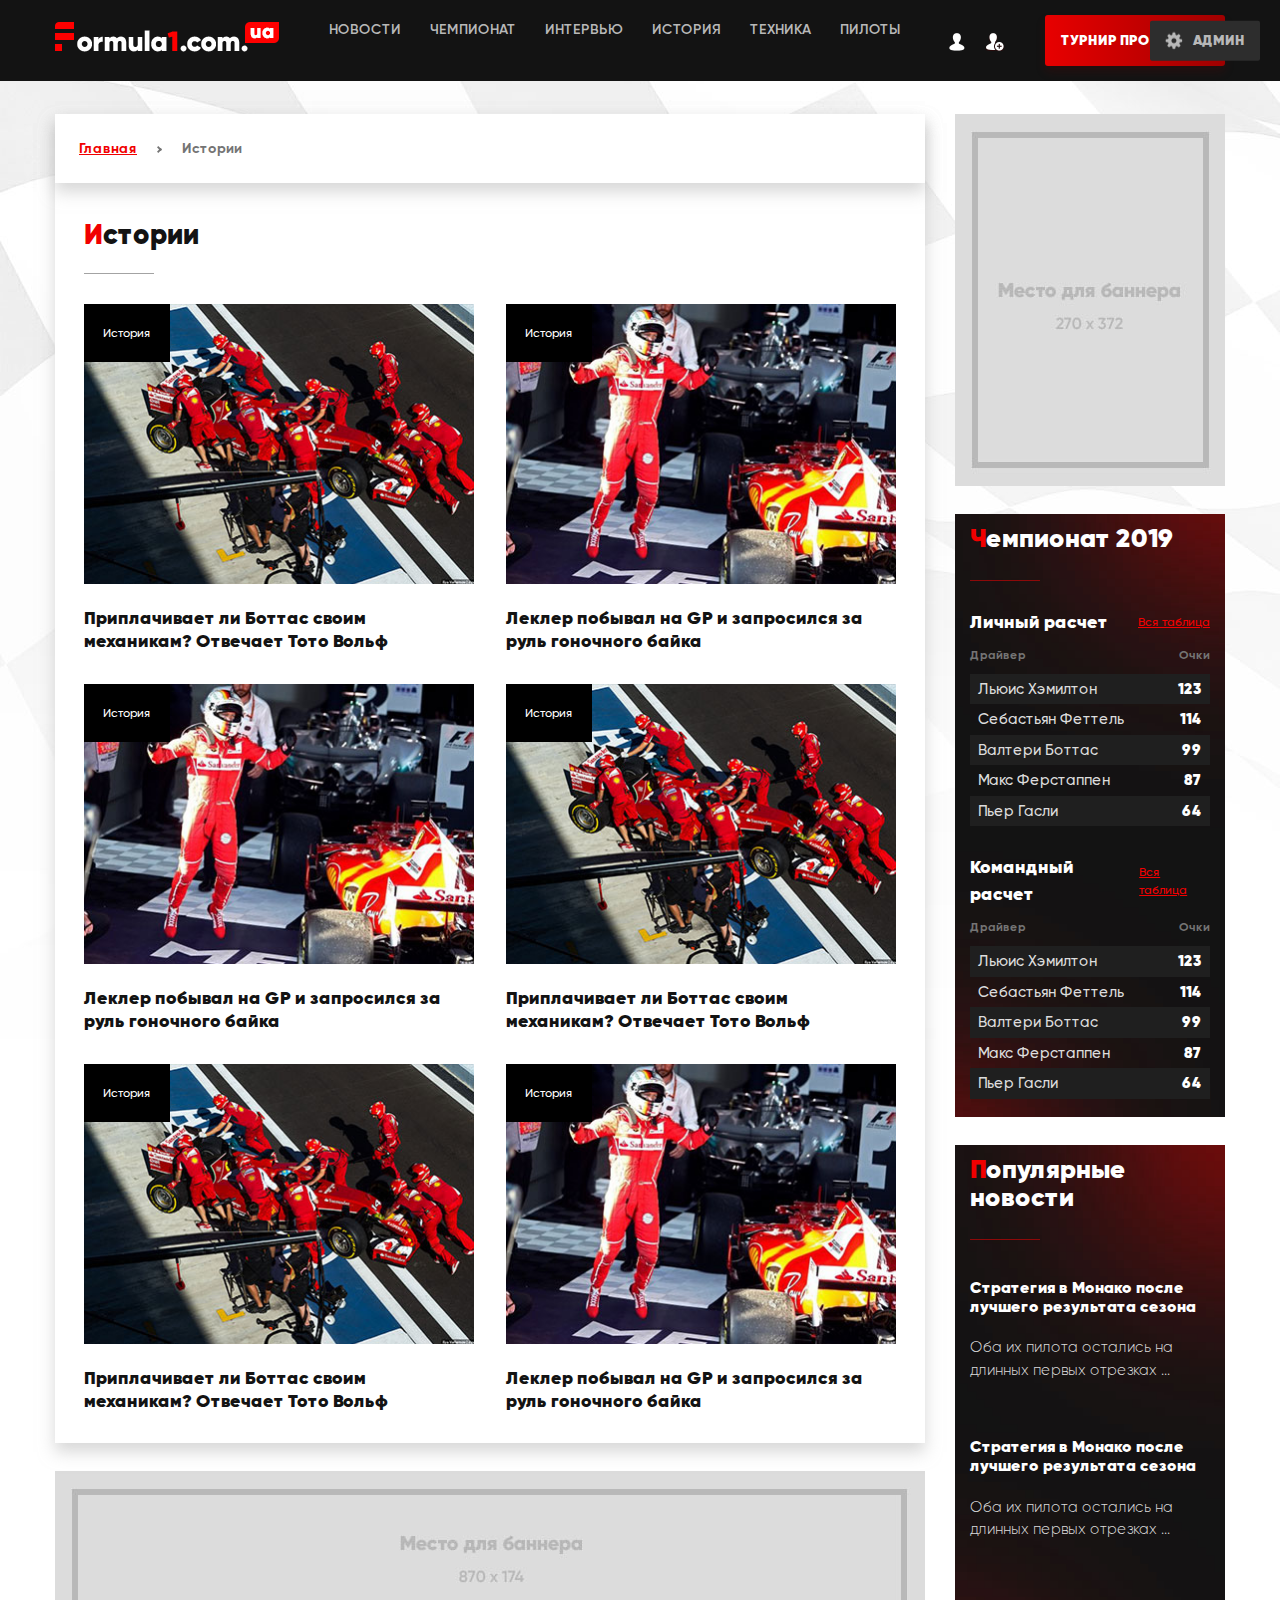
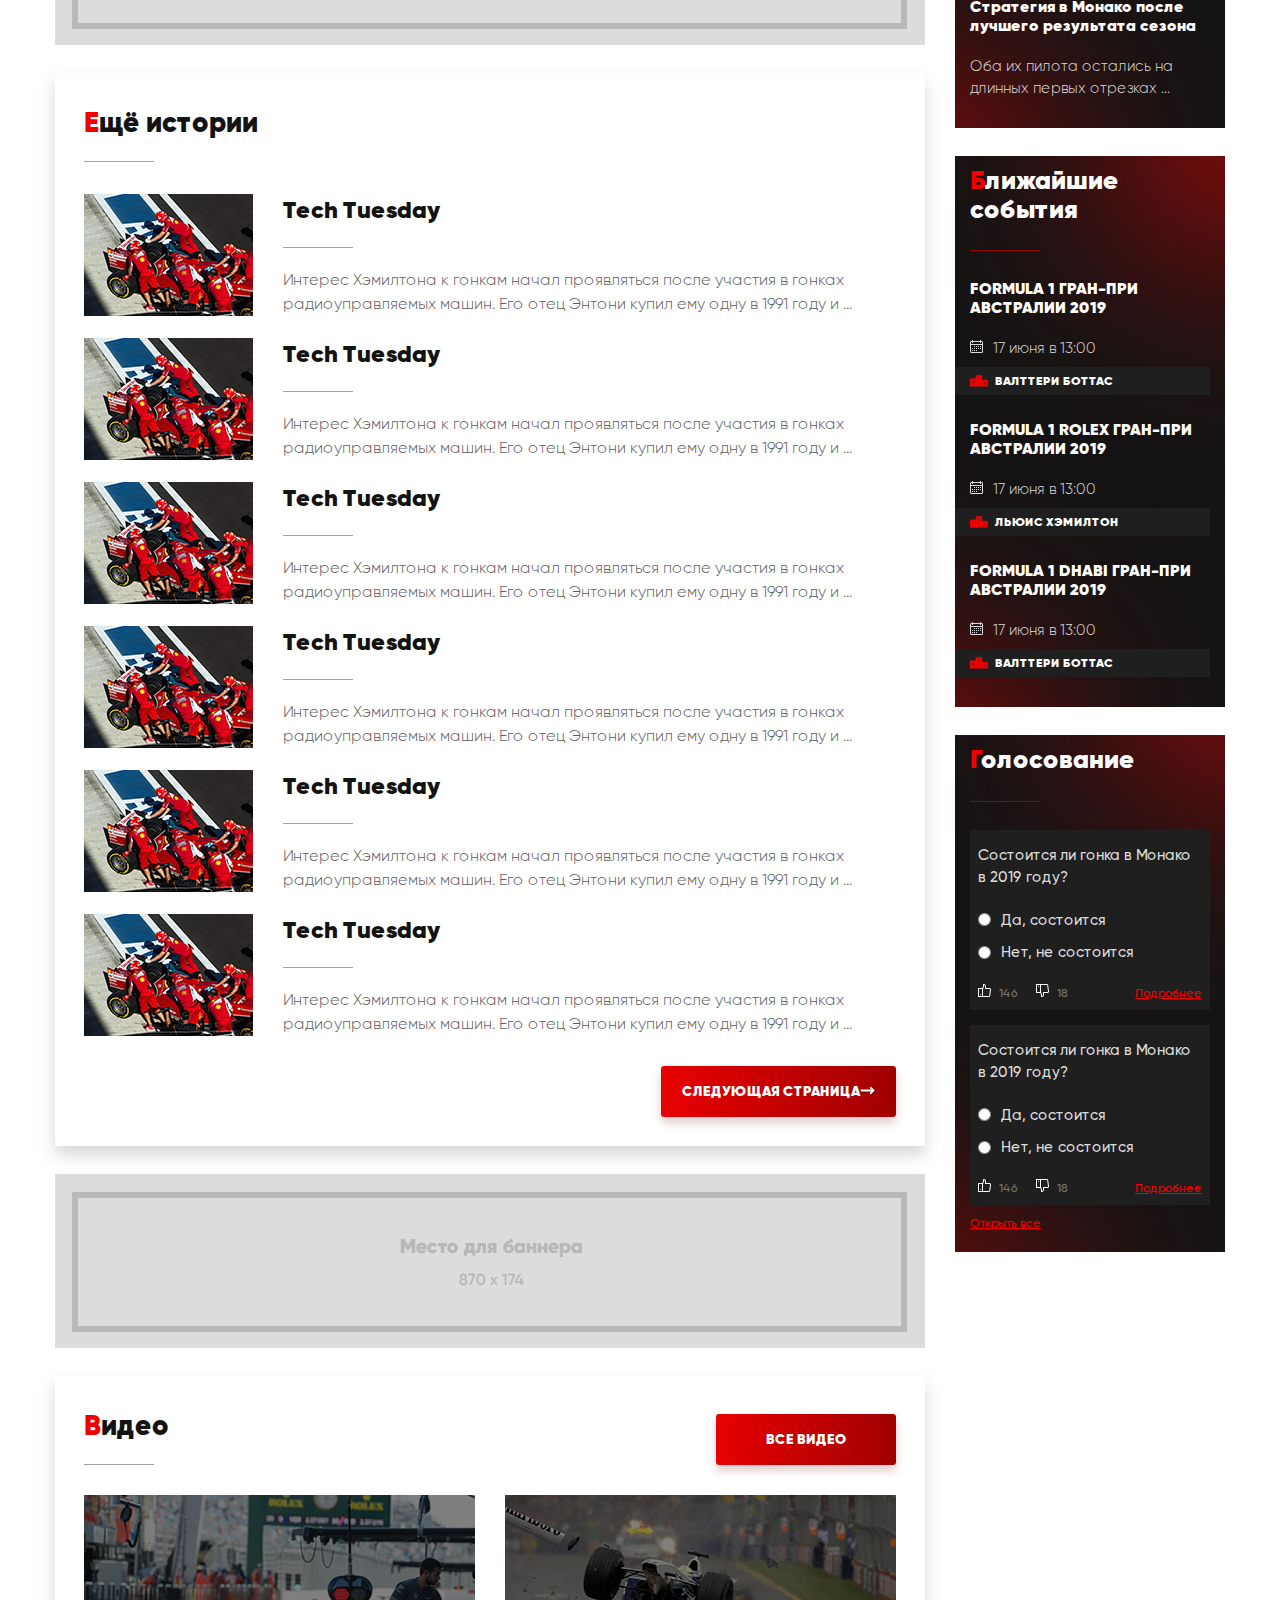
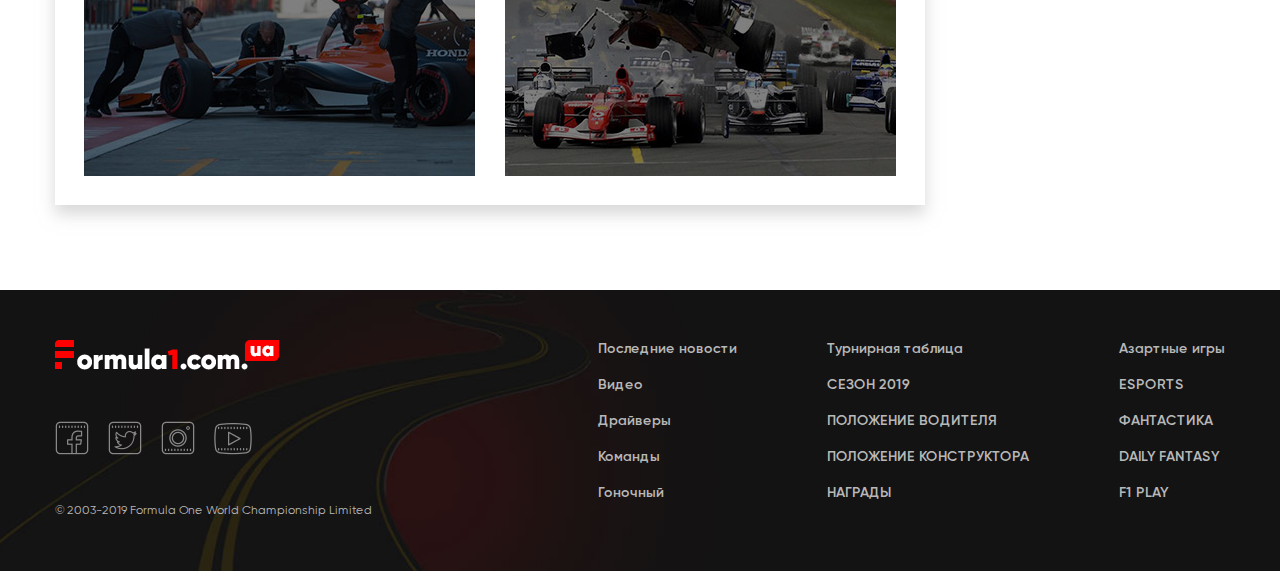
<file: stories.html>
<!DOCTYPE html>
<html lang="ru">
<head>
	<meta charset="utf-8">

	<title>Истории</title>
	<meta name="description" content="">

	<meta http-equiv="X-UA-Compatible" content="IE=edge">
	<meta name="viewport" content="width=device-width, initial-scale=1">

	<meta property="og:image" content="path/to/image.jpg">
	<link rel="shortcut icon" href="img/favicon/favicon.ico" type="image/x-icon">
	<link rel="apple-touch-icon" href="img/favicon/apple-touch-icon.png">
	<link rel="apple-touch-icon" sizes="72x72" href="img/favicon/apple-touch-icon-72x72.png">
	<link rel="apple-touch-icon" sizes="114x114" href="img/favicon/apple-touch-icon-114x114.png">

	<!-- Chrome, Firefox OS and Opera -->
	<meta name="theme-color" content="#000">
	<!-- Windows Phone -->
	<meta name="msapplication-navbutton-color" content="#000">
	<!-- iOS Safari -->
	<meta name="apple-mobile-web-app-status-bar-style" content="#000">

	<link rel="stylesheet" href="sass/main.css">

</head>

<body>
    <!-- Header -->
	<header class="header">
		<div class="header__container">
			<div class="header__inner">

				<div class="header__logo">
					<a href="index.html" title="Formula1.com.ua"><img src="img/header/logo.png" alt="Formula1.com.ua"></a>
					
				</div>

				<nav class="nav">
					<a href="news.html" class="nav__link">Новости</a>
					<a href="world-championship.html" class="nav__link">Чемпионат</a>
					<a href="#" class="nav__link">Интервью</a>
					<a href="#" class="nav__link">История</a>
					<a href="#" class="nav__link">Техника</a>
					<a href="#" class="nav__link">Пилоты</a>	
				</nav>

				<div class="burger-menu ">
					<a href="#" class="burger-menu__btn">
						<span class="burger-menu__lines"></span>
					</a>
					<div class="burger-menu__nav">
						<a href="index.html" class="burger-menu__link">Новости</a>
						<a href="world-championship.html" class="burger-menu__link">Чемпионат</a>
						<a href="#" class="burger-menu__link">Интервью</a>
						<a href="stories.html" class="burger-menu__link">История</a>
						<a href="#" class="burger-menu__link">Техника</a>
						<a href="#" class="burger-menu__link">Пилоты</a>
						<a href="tournament.html" class="burger-menu__link">Турнир Прогнозов</a>
						<a href="#" class="burger-menu__link"><img src="img/header/icon-settings.png" alt="Settings">Админ</a>
					</div>
					<div class="burger-menu__overlay">Overlay</div>
				</div>
				
				<div class="header__right">
					<div class="header__config">
						<a href="#"><img src="img/header/icon-contact.png" alt="Contact" class="config__img"></a>
						<a href="tourn"><img src="img/header/icon-addUser.png" alt="Add User" class="config__img"></a>
					</div>

					<div class="header__btn text-center">
						<a href="tournament.html" class="btn">Турнир Прогнозов</a>
					</div>
				</div>

			</div>
		</div>
		<a class="admin__btn text-center" href="#">
			<img src="img/header/icon-settings.png" alt="Settings">Админ
		</a>
	</header><!-- /header -->

    <div class="container">
        <!-- Page -->
        <div class="page">
            <section class="section section-top">
                
                <div class="section__nav">
					<a href="#" class="section__path section__path-active">Главная</a>
					<img src="img/arrow-gray.png" alt="">
					<a href="#" class="section__path">Истории</a>
                </div>

                <div class="section__header">
					<h3 class="section__title">
						<span>И</span>стории
					</h3>
				</div>
				<!-- Stories -->
				<div class="stories">
					<div class="stories__item no-margin-top">
						<img src="img/istorii/story-pic-1.jpg" alt="Толкают машину" class="stories__pic">
						<p class="stories-preview__img-text">История</p>
						<h4 class="stories__title">
							<a href="#">Приплачивает ли Боттас своим механикам? Отвечает Тото Вольф</a>
						</h4>
					</div>
					<div class="stories__item no-margin-top">
						<img src="img/istorii/story-pic-2.jpg" alt="Толкают машину" class="stories__pic">
						<p class="stories-preview__img-text">История</p>
						<h4 class="stories__title">
							<a href="#">Леклер побывал на GP и запросился за руль гоночного байка</a>
						</h4>
					</div>
					<div class="stories__item">
						<img src="img/istorii/story-pic-2.jpg" alt="Толкают машину" class="stories__pic">
						<p class="stories-preview__img-text">История</p>
						<h4 class="stories__title">
							<a href="#">Леклер побывал на GP и запросился за руль гоночного байка</a>
						</h4>
					</div>
					<div class="stories__item">
						<img src="img/istorii/story-pic-1.jpg" alt="Толкают машину" class="stories__pic">
						<p class="stories-preview__img-text">История</p>
						<h4 class="stories__title">
							<a href="#">Приплачивает ли Боттас своим механикам? Отвечает Тото Вольф</a>
						</h4>
					</div>
					
					<div class="stories__item">
						<img src="img/istorii/story-pic-1.jpg" alt="Толкают машину" class="stories__pic">
						<p class="stories-preview__img-text">История</p>
						<h4 class="stories__title">
							<a href="#">Приплачивает ли Боттас своим механикам? Отвечает Тото Вольф</a>
						</h4>
					</div>
					<div class="stories__item">
						<img src="img/istorii/story-pic-2.jpg" alt="Толкают машину" class="stories__pic">
						<p class="stories-preview__img-text">История</p>
						<h4 class="stories__title">
							<a href="#">Леклер побывал на GP и запросился за руль гоночного байка</a>
						</h4>
					</div>
				</div> <!-- /Stories -->
            </section>

			<div class="banner-horizontal">
				<a href="#">
					<img src="img/Home/banner-horizontal.jpg" alt="Banner">
				</a>
			</div>
			
			<section class="section">
				<div class="section__header">
					<h3 class="section__title">
						<span>Е</span>щё истории
					</h3>
				</div>
				<!-- Morestories -->
				<div class="morestories">
					<div class="morestories__item no-margin-top">
						<img src="img/istorii/morestories-pic.jpg" alt="История">
						<div class="morestories__info">
							<h4 class="morestories__title"><a href="#">Tech Tuesday</a></h4>
							<div class="morestories__text"><a href="#">Интерес Хэмилтона к гонкам начал проявляться после участия в гонках радиоуправляемых машин. Его отец Энтони купил ему одну в 1991 году и ...</a></div>
						</div>
					</div>
					<div class="morestories__item">
						<img src="img/istorii/morestories-pic.jpg" alt="История">
						<div class="morestories__info">
							<h4 class="morestories__title"><a href="#">Tech Tuesday</a></h4>
							<div class="morestories__text"><a href="#">Интерес Хэмилтона к гонкам начал проявляться после участия в гонках радиоуправляемых машин. Его отец Энтони купил ему одну в 1991 году и ...</a></div>
						</div>
					</div>
					<div class="morestories__item">
						<img src="img/istorii/morestories-pic.jpg" alt="История">
						<div class="morestories__info">
							<h4 class="morestories__title"><a href="#">Tech Tuesday</a></h4>
							<div class="morestories__text"><a href="#">Интерес Хэмилтона к гонкам начал проявляться после участия в гонках радиоуправляемых машин. Его отец Энтони купил ему одну в 1991 году и ...</a></div>
						</div>
					</div>
					<div class="morestories__item">
						<img src="img/istorii/morestories-pic.jpg" alt="История">
						<div class="morestories__info">
							<h4 class="morestories__title"><a href="#">Tech Tuesday</a></h4>
							<div class="morestories__text"><a href="#">Интерес Хэмилтона к гонкам начал проявляться после участия в гонках радиоуправляемых машин. Его отец Энтони купил ему одну в 1991 году и ...</a></div>
						</div>
					</div>
					<div class="morestories__item">
						<img src="img/istorii/morestories-pic.jpg" alt="История">
						<div class="morestories__info">
							<h4 class="morestories__title"><a href="#">Tech Tuesday</a></h4>
							<div class="morestories__text"><a href="#">Интерес Хэмилтона к гонкам начал проявляться после участия в гонках радиоуправляемых машин. Его отец Энтони купил ему одну в 1991 году и ...</a></div>
						</div>
					</div>
					<div class="morestories__item">
						<img src="img/istorii/morestories-pic.jpg" alt="История">
						<div class="morestories__info">
							<h4 class="morestories__title"><a href="#">Tech Tuesday</a></h4>
							<div class="morestories__text"><a href="#">Интерес Хэмилтона к гонкам начал проявляться после участия в гонках радиоуправляемых машин. Его отец Энтони купил ему одну в 1991 году и ...</a></div>
						</div>
					</div>
					<div class="morestories__btn">
						<p>/</p>
						<a href="#" class="btn btn-wide">Следующая страница <img src="img/long-white-arrow.png" alt=""></a>
					</div>
				</div><!-- /Morestories -->
			</section>

			<div class="banner-horizontal">
				<a href="#">
					<img src="img/Home/banner-horizontal.jpg" alt="Banner">
				</a>
			</div>
			<!-- Section Video -->
			<section class="section">
				<div class="section__header">
					<h3 class="section__title">
						<span>В</span>идео
					</h3>
					<div class="section__btn">
						<a href="#" class="btn text-center">Все видео</a>
					</div>
				</div>
				<div class="videos-preview">
					<div class="video-preview__item">
						<img src="img/Home/video-pic-1.jpg" alt="">
					</div>
					<div class="video-preview__item">
						<img src="img/Home/video-pic-2.jpg" alt="">
					</div>
				</div>
			</section><!-- /Section Video -->
        </div><!-- /Page -->



        <!-- Sidebar -->
		<div class="sidebar__btn-ovarlay" id="sidebarOverlay">Overlay</div>
		<div class="sidebar__btn" id="sideBtn">
			<button class="side-btn" id="sideToggle">
				<img src="img/btn-figure.png" alt="">
			</button>
			
		</div>
		<aside class="aside" id="aside">
			<img src="img/sidebar/banner-vertical.jpg" alt="Banner" class="aside__banner">
			<!-- Sidebar Championship -->
			<div class="side__section side__section-champ">

				<div class="sidebar__header">
					<h3 class="sidebar__title"><span>Ч</span>емпионат 2019</h3>
				</div>
				<div class="champ__personal">
					<div class="champ__header">
						<h5 class="champ__title">Личный расчет</h5>
						<a href="#" class="champ__link">Вся таблица</a>
					</div>
					<div class="champ__subheader">
						<span>Драйвер</span>
						<span>Очки</span>
					</div>

					<div class="champ__table">
						<div class="champ__table-row dark-row">
							<p>Льюис Хэмилтон</p>
							<span>123</span>
						</div>
						<div class="champ__table-row">
							<p>Себастьян Феттель</p>
							<span>114</span>
						</div>
						<div class="champ__table-row dark-row">
							<p>Валтери Боттас</p>
							<span>99</span>
						</div>
						<div class="champ__table-row">
							<p>Макс Ферстаппен</p>
							<span>87</span>
						</div>
						<div class="champ__table-row dark-row">
							<p>Пьер Гасли</p>
							<span>64</span>
						</div>
					</div>

				</div>
				<div class="champ__team">
					<div class="champ__header">
						<h5 class="champ__title">Командный расчет</h5>
						<a href="#" class="champ__link">Вся таблица</a>
					</div>
					<div class="champ__subheader">
						<span>Драйвер</span>
						<span>Очки</span>
					</div>

					<div class="champ__table">
						<div class="champ__table-row dark-row">
							<p>Льюис Хэмилтон</p>
							<span>123</span>
						</div>
						<div class="champ__table-row">
							<p>Себастьян Феттель</p>
							<span>114</span>
						</div>
						<div class="champ__table-row dark-row">
							<p>Валтери Боттас</p>
							<span>99</span>
						</div>
						<div class="champ__table-row">
							<p>Макс Ферстаппен</p>
							<span>87</span>
						</div>
						<div class="champ__table-row dark-row">
							<p>Пьер Гасли</p>
							<span>64</span>
						</div>
					</div>
				</div>

			</div><!-- /Sidebar Championship -->
			<!-- Sidebar News -->
			<div class="side__section side__section-news">
				<div class="sidebar__header sidebar__header-news">
					<h3 class="sidebar__title sidebar__title-news"><span>П</span>опулярные новости</h3>
				</div>

				<div class="side__article-preview">
					<h6 class="side__article-title"><a href="#">Стратегия в Монако после лучшего результата сезона</a></h6>
					<p class="side__article-text">Оба их пилота остались на длинных первых отрезках ...</p>
				</div>
				<div class="side__article-preview">
					<h6 class="side__article-title"><a href="#">Стратегия в Монако после лучшего результата сезона</a></h6>
					<p class="side__article-text">Оба их пилота остались на длинных первых отрезках ...</p>
				</div>
				<div class="side__article-preview">
					<h6 class="side__article-title"><a href="#">Стратегия в Монако после лучшего результата сезона</a></h6>
					<p class="side__article-text">Оба их пилота остались на длинных первых отрезках ...</p>
				</div>

			</div><!-- /Sidebar News -->
			<!-- Sidebar Events -->
			<div class="side__section side__section-events">
				<div class="sidebar__header sidebar__header-events">
					<h3 class="sidebar__title"><span>Б</span>лижайшие события</h3>
				</div>

				<div class="sidebar__events">

					<div class="sidebar__events-item">
						<h5 class="sidebar__events-title upper-case">
							Formula 1 Гран-при Австралии 2019
						</h5>
						<p class="sidebar__events-date">
							<img src="img/sidebar/calendar-icon.png" alt="">
							17 июня в 13:00
						</p>
						<p class="sidebar__events-leader upper-case dark-row">
							<img src="img/sidebar/leaderboard-icon.png" alt="">
							Валттери Боттас
						</p>
					</div>
					<div class="sidebar__events-item">
						<h5 class="sidebar__events-title upper-case">
							Formula 1 Rolex Гран-при Австралии 2019
						</h5>
						<p class="sidebar__events-date">
							<img src="img/sidebar/calendar-icon.png" alt="">
							17 июня в 13:00
						</p>
						<p class="sidebar__events-leader upper-case dark-row">
							<img src="img/sidebar/leaderboard-icon.png" alt="">
							Льюис Хэмилтон
						</p>
					</div>
					<div class="sidebar__events-item">
						<h5 class="sidebar__events-title upper-case">
							Formula 1 Dhabi Гран-при Австралии 2019
						</h5>
						<p class="sidebar__events-date">
							<img src="img/sidebar/calendar-icon.png" alt="">
							17 июня в 13:00
						</p>
						<p class="sidebar__events-leader upper-case dark-row">
							<img src="img/sidebar/leaderboard-icon.png" alt="">
							Валттери Боттас
						</p>
					</div>
					<div class="sidebar__events-item">
						<h5 class="sidebar__events-title upper-case">
							Formula 1 Гран-при Австралии 2019
						</h5>
						<p class="sidebar__events-date">
							<img src="img/sidebar/calendar-icon.png" alt="">
							17 июня в 13:00
						</p>
						<p class="sidebar__events-leader upper-case dark-row">
							<img src="img/sidebar/leaderboard-icon.png" alt="">
							Валттери Боттас
						</p>
					</div>
					<div class="sidebar__events-item">
						<h5 class="sidebar__events-title upper-case">
							Formula 1 Гран-при Австралии 2019
						</h5>
						<p class="sidebar__events-date">
							<img src="img/sidebar/calendar-icon.png" alt="">
							17 июня в 13:00
						</p>
						<p class="sidebar__events-leader upper-case dark-row">
							<img src="img/sidebar/leaderboard-icon.png" alt="">
							Валттери Боттас
						</p>
					</div>
					<div class="sidebar__events-item">
						<h5 class="sidebar__events-title upper-case">
							Formula 1 Гран-при Австралии 2019
						</h5>
						<p class="sidebar__events-date">
							<img src="img/sidebar/calendar-icon.png" alt="">
							17 июня в 13:00
						</p>
						<p class="sidebar__events-leader upper-case dark-row">
							<img src="img/sidebar/leaderboard-icon.png" alt="">
							Валттери Боттас
						</p>
					</div>
					<div class="sidebar__events-item">
						<h5 class="sidebar__events-title upper-case">
							Formula 1 Гран-при Австралии 2019
						</h5>
						<p class="sidebar__events-date">
							<img src="img/sidebar/calendar-icon.png" alt="">
							17 июня в 13:00
						</p>
						<p class="sidebar__events-leader upper-case dark-row">
							<img src="img/sidebar/leaderboard-icon.png" alt="">
							Валттери Боттас
						</p>
					</div>

				</div>
			</div><!-- /Sidebar Events -->
			<!-- Sidebar Vote -->
			<div class="side__section side__section-vote">
				<div class="sidebar__header">
					<h3 class="sidebar__title"><span>Г</span>олосование</h3>
				</div>
				<div class="sidebar__vote-item">
					<p class="sidebar__vote-title">Состоится ли гонка в Монако в 2019 году?</p>
					<label class="sidebar__vote-point"><input type="radio" name="vote">Да, состоится</label>
					<label class="sidebar__vote-point"><input type="radio" name="vote">Нет, не состоится</label>
					<div class="sidebar__vote-rate">
						<div>
							<img src="img/sidebar/likeit-icon.png" alt=""> 146
							<img src="img/sidebar/dislikeit-icon.png" alt=""> 18
						</div>
						<a href="#" class="champ__link">Подробнее</a>
					</div>
				</div>
				<div class="sidebar__vote-item">
					<p class="sidebar__vote-title">Состоится ли гонка в Монако в 2019 году?</p>
					<label class="sidebar__vote-point"><input type="radio" name="vote2">Да, состоится</label>
					<label class="sidebar__vote-point"><input type="radio" name="vote2">Нет, не состоится</label>
					<div class="sidebar__vote-rate">
						<div>
							<img src="img/sidebar/likeit-icon.png" alt=""> 146
							<img src="img/sidebar/dislikeit-icon.png" alt=""> 18
						</div>
						<a href="#" class="champ__link">Подробнее</a>
					</div>
				</div>
				<a class="champ__link">Открыть все</a>
			</div><!-- /Sidebar Vote -->

		</aside><!-- /sidebar -->


    </div>













    <!-- footer -->
	<footer class="footer">
		<div class="footer__container">
			<div class="footer-left">
				<img src="img/footer/footer-logo.png" alt="Formula1" class="footer__logo">
				<div class="footer__socials">
					<a href="#" class="socials__item"><img src="img/footer/facebook-logo.png" alt=""></a>
					<a href="#" class="socials__item"><img src="img/footer/twitter-logo.png" alt=""></a>
					<a href="#" class="socials__item"><img src="img/footer/instagram-logo.png" alt=""></a>
					<a href="#" class="socials__item"><img src="img/footer/youtube-logo.png" alt=""></a>
				</div>
				<p class="footer__info">&copy; 2003-2019 Formula One World Championship Limited</p>
			</div>
			<div class="footer__links">
				<div class="footer__col">
					<a href="news.html" class="footer__link">Последние новости</a>
					<a href="video.html" class="footer__link">Видео</a>
					<a href="racer.html" class="footer__link">Драйверы</a>
					<a href="#" class="footer__link">Команды</a>
					<a href="#" class="footer__link">Гоночный</a>
				</div>
				<div class="footer__col">
					<a href="tournament.html" class="footer__link">Турнирная таблица</a>
					<a href="#" class="footer__link upper-case">Сезон 2019</a>
					<a href="#" class="footer__link upper-case">Положение водителя</a>
					<a href="#" class="footer__link upper-case">Положение конструктора</a>
					<a href="#" class="footer__link upper-case">Награды</a>
				</div>
				<div class="footer__col">
					<a href="#" class="footer__link">Азартные игры</a>
					<a href="#" class="footer__link upper-case">Esports</a>
					<a href="#" class="footer__link upper-case">Фантастика</a>
					<a href="#" class="footer__link upper-case">Daily Fantasy</a>
					<a href="#" class="footer__link upper-case">F1 Play</a>
				</div>
			</div>
		</div>
	</footer><!-- /Footer -->
	<script src="js/jquery.min.js"></script>
	<script src="js/main.js"></script>

</body>
</html>
</file>
<file: sass/main.css>
@font-face {
  font-family: "Gilroy";
  font-weight: 800;
  font-style: normal;
  src: url("../fonts/GilroyBlack/Gilroy-Black.eot");
  src: url("../fonts/GilroyBlack/Gilroy-Black.eot?#iefix") format("embedded-opentype"), url("../fonts/GilroyBlack/Gilroy-Black.woff") format("woff"), url("../fonts/GilroyBlack/Gilroy-Black.ttf") format("truetype");
}

@font-face {
  font-family: "Gilroy";
  font-weight: bold;
  font-style: normal;
  src: url("../fonts/GilroyBold/Gilroy-Bold.eot");
  src: url("../fonts/GilroyBold/Gilroy-Bold.eot?#iefix") format("embedded-opentype"), url("../fonts/GilroyBold/Gilroy-Bold.woff") format("woff"), url("../fonts/GilroyBold/Gilroy-Bold.ttf") format("truetype");
}

@font-face {
  font-family: "Gilroy";
  font-weight: 900;
  font-style: normal;
  src: url("../fonts/GilroyHeavy/Gilroy-Heavy.eot");
  src: url("../fonts/GilroyHeavy/Gilroy-Heavy.eot?#iefix") format("embedded-opentype"), url("../fonts/GilroyHeavy/Gilroy-Heavy.woff") format("woff"), url("../fonts/GilroyHeavy/Gilroy-Heavy.ttf") format("truetype");
}

@font-face {
  font-family: "Gilroy";
  font-weight: 300;
  font-style: normal;
  src: url("../fonts/GilroyLight/Gilroy-Light.eot");
  src: url("../fonts/GilroyLight/Gilroy-Light.eot?#iefix") format("embedded-opentype"), url("../fonts/GilroyLight/Gilroy-Light.woff") format("woff"), url("../fonts/GilroyLight/Gilroy-Light.ttf") format("truetype");
}

@font-face {
  font-family: "Gilroy";
  font-weight: 500;
  font-style: normal;
  src: url("../fonts/GilroyMedium/Gilroy-Medium.eot");
  src: url("../fonts/GilroyMedium/Gilroy-Medium.eot?#iefix") format("embedded-opentype"), url("../fonts/GilroyMedium/Gilroy-Medium.woff") format("woff"), url("../fonts/GilroyMedium/Gilroy-Medium.ttf") format("truetype");
}

@font-face {
  font-family: "Gilroy";
  font-weight: 400;
  font-style: normal;
  src: url("../fonts/GilroyRegular/Gilroy-Regular.eot");
  src: url("../fonts/GilroyRegular/Gilroy-Regular.eot?#iefix") format("embedded-opentype"), url("../fonts/GilroyRegular/Gilroy-Regular.woff") format("woff"), url("../fonts/GilroyRegular/Gilroy-Regular.ttf") format("truetype");
}

@font-face {
  font-family: "Gilroy";
  font-weight: 600;
  font-style: normal;
  src: url("../fonts/GilroySemiBold/Gilroy-SemiBold.eot");
  src: url("../fonts/GilroySemiBold/Gilroy-SemiBold.eot?#iefix") format("embedded-opentype"), url("../fonts/GilroySemiBold/Gilroy-SemiBold.woff") format("woff"), url("../fonts/GilroySemiBold/Gilroy-SemiBold.ttf") format("truetype");
}

@font-face {
  font-family: "Gilroy";
  font-weight: 100;
  font-style: normal;
  src: url("../fonts/GilroyThin/Gilroy-Thin.eot");
  src: url("../fonts/GilroyThin/Gilroy-Thin.eot?#iefix") format("embedded-opentype"), url("../fonts/GilroyThin/Gilroy-Thin.woff") format("woff"), url("../fonts/GilroyThin/Gilroy-Thin.ttf") format("truetype");
}

@font-face {
  font-family: "Gilroy";
  font-weight: 200;
  font-style: normal;
  src: url("../fonts/GilroyUltraLight/Gilroy-UltraLight.eot");
  src: url("../fonts/GilroyUltraLight/Gilroy-UltraLight.eot?#iefix") format("embedded-opentype"), url("../fonts/GilroyUltraLight/Gilroy-UltraLight.woff") format("woff"), url("../fonts/GilroyUltraLight/Gilroy-UltraLight.ttf") format("truetype");
}

* {
  -webkit-box-sizing: border-box;
  box-sizing: border-box;
}

*:before, *:after {
  -webkit-box-sizing: border-box;
  box-sizing: border-box;
}

body {
  margin: 86px 0 0 0;
  font-size: 16px;
  line-height: 1.5;
  font-family: "Gilroy", sans-serif;
  color: #131313;
  position: relative;
  background: url("../img/bg-img.jpg") no-repeat;
  background-position: top 60px left 0;
}

h1, h2, h3, h4, h5, h6 {
  margin: 0;
}

p {
  margin: 0;
}

a {
  text-decoration: none;
  color: inherit;
}

ul, li, ol {
  padding: 0;
  margin: 0;
}

button,
textarea,
select,
option,
input {
  font-family: inherit;
  color: inherit;
}

.text-center {
  text-align: center;
}

.upper-case {
  text-transform: uppercase;
}

.default-shadow {
  -webkit-box-shadow: 0px 9px 15px rgba(177, 177, 177, 0.4);
          box-shadow: 0px 9px 15px rgba(177, 177, 177, 0.4);
}

.container {
  width: 100%;
  max-width: 1200px;
  padding: 0 15px;
  margin: 0 auto;
  z-index: 1;
  display: -webkit-box;
  display: -ms-flexbox;
  display: flex;
  -webkit-box-pack: justify;
      -ms-flex-pack: justify;
          justify-content: space-between;
}

.bg-img {
  position: absolute;
  top: 80px;
  left: 0;
  right: 0;
  z-index: 0;
  text-align: center;
}

.portfolio {
  position: absolute;
  top: 90px;
  left: 20px;
  z-index: 9;
  display: -webkit-box;
  display: -ms-flexbox;
  display: flex;
  -webkit-box-orient: vertical;
  -webkit-box-direction: normal;
      -ms-flex-direction: column;
          flex-direction: column;
  background-color: rgba(0, 0, 0, 0.6);
  color: #fff;
  text-transform: uppercase;
  font-weight: 600;
  padding: 10px;
  font-size: 12px;
  opacity: .8;
}

.portfolio:hover {
  opacity: 1;
}

.portfolio:hover .portfolio__link {
  display: block;
}

.portfolio__link {
  display: none;
  text-decoration: none;
  padding: 3px 0;
  opacity: .65;
  font-size: 14px;
  line-height: 1;
}

.portfolio__link:hover {
  opacity: 1;
}

.btn {
  font-size: 14px;
  color: #ffffff;
  padding: 15px 0;
  background: #e80000;
  background: -webkit-gradient(linear, left top, right top, from(#e80000), to(#a00000));
  background: linear-gradient(90deg, #e80000 0%, #a00000 100%);
  text-transform: uppercase;
  font-weight: 800;
  border-radius: 3px;
  width: 180px;
  display: block;
  -webkit-box-shadow: 0px 6px 10px rgba(110, 2, 2, 0.2);
          box-shadow: 0px 6px 10px rgba(110, 2, 2, 0.2);
}

.btn:hover {
  background: #f10000;
  -webkit-box-shadow: 0px 6px 10px rgba(110, 2, 2, 0.3);
          box-shadow: 0px 6px 10px rgba(110, 2, 2, 0.3);
}

.btn-readmore {
  width: 36px;
  height: 36px;
  position: relative;
}

.btn-readmore img {
  position: absolute;
  bottom: 11px;
  left: 50%;
  -webkit-transform: translateX(-50%);
          transform: translateX(-50%);
}

.btn-black {
  background: #373637;
  background: -webkit-gradient(linear, left top, right top, from(#373637), to(#010000));
  background: linear-gradient(90deg, #373637 0%, #010000 100%);
}

.btn-black:hover {
  background: #010000;
}

.admin__btn {
  position: absolute;
  right: 20px;
  bottom: 0;
  top: 50%;
  -webkit-transform: translateY(-50%);
          transform: translateY(-50%);
  display: -webkit-box;
  display: -ms-flexbox;
  display: flex;
  -webkit-box-align: center;
      -ms-flex-align: center;
          align-items: center;
  color: #b8b8b8;
  font-size: 14px;
  text-transform: uppercase;
  font-weight: 800;
  background-color: #2d2d2d;
  padding: 20px 15px;
  border-radius: 2px;
  max-height: 50px;
}

.admin__btn img {
  margin-right: 10px;
}

.btn-wide {
  width: 235px;
  display: -webkit-box;
  display: -ms-flexbox;
  display: flex;
  -webkit-box-align: center;
      -ms-flex-align: center;
          align-items: center;
  margin-top: 30px;
  -webkit-box-pack: center;
      -ms-flex-pack: center;
          justify-content: center;
}

.btn-sumbit {
  width: 144px;
  border: 0;
  cursor: pointer;
  height: 50px;
}

.header {
  background-color: #131313;
  color: #fff;
  padding: 15px 0;
  position: fixed;
  width: 100%;
  top: 0;
  z-index: 8;
}

.header__inner {
  width: 100%;
  display: -webkit-box;
  display: -ms-flexbox;
  display: flex;
  -webkit-box-align: center;
      -ms-flex-align: center;
          align-items: center;
  -webkit-box-pack: justify;
      -ms-flex-pack: justify;
          justify-content: space-between;
}

.header__logo {
  margin-right: 50px;
}

.header__right {
  display: -webkit-box;
  display: -ms-flexbox;
  display: flex;
  -webkit-box-align: center;
      -ms-flex-align: center;
          align-items: center;
  -webkit-box-pack: justify;
      -ms-flex-pack: justify;
          justify-content: space-between;
}

.header__config {
  display: -webkit-box;
  display: -ms-flexbox;
  display: flex;
  margin: 0 20px -10px 35px;
  position: relative;
  -ms-flex-item-align: center;
      align-self: center;
}

.config__img {
  -ms-flex-item-align: start;
      align-self: flex-start;
  margin-right: 20px;
}

.header__container {
  width: 100%;
  max-width: 1200px;
  padding: 0 15px;
  margin: 0 auto;
  z-index: 1;
  display: -webkit-box;
  display: -ms-flexbox;
  display: flex;
  -ms-flex-pack: distribute;
      justify-content: space-around;
}

.nav__link {
  color: #b8b8b8;
  text-transform: uppercase;
  font-size: 14px;
  margin-right: 25px;
  font-weight: 600;
  position: relative;
  padding: 12px 0;
}

.nav__link:after {
  content: "";
  width: 0;
  height: 5px;
  position: absolute;
  bottom: -19px;
  left: 0;
  background-color: #ff0000;
  display: block;
  -webkit-transition: all .03s ease-out;
  transition: all .03s ease-out;
}

.nav__link:hover {
  color: #ffffff;
}

.nav__link:hover:after {
  width: 100%;
}

.banner {
  background: url(../img/home/top-img.jpg) center no-repeat;
  background-size: cover;
  width: 100%;
  max-width: 1170px;
  margin: 28px auto 0;
  height: 130px;
  display: -webkit-box;
  display: -ms-flexbox;
  display: flex;
  -webkit-box-orient: vertical;
  -webkit-box-direction: normal;
      -ms-flex-direction: column;
          flex-direction: column;
  -webkit-box-pack: center;
      -ms-flex-pack: center;
          justify-content: center;
  padding-left: 45px;
  z-index: 1;
}

.banner h1 {
  color: #fff;
  font-size: 33px;
  font-weight: 900;
  background-color: rgba(0, 0, 0, 0.4);
  padding-left: 10px;
  width: 698px;
  line-height: 1.4;
}

.banner-horizontal {
  margin-top: 28px;
}

.banner-horizontal a {
  display: -webkit-box;
  display: -ms-flexbox;
  display: flex;
}

.section {
  margin-top: 28px;
  padding: 29px;
  -webkit-box-shadow: 0 9px 15px rgba(177, 177, 177, 0.5);
          box-shadow: 0 9px 15px rgba(177, 177, 177, 0.5);
  width: 870px;
  background-color: #fff;
  position: relative;
}

.section__header-text {
  font-size: 20px;
  font-weight: 500;
}

.section__header {
  display: -webkit-box;
  display: -ms-flexbox;
  display: flex;
  -webkit-box-pack: justify;
      -ms-flex-pack: justify;
          justify-content: space-between;
  margin-bottom: 30px;
  -webkit-box-align: end;
      -ms-flex-align: end;
          align-items: flex-end;
}

.section__header .section__title {
  font-size: 28px;
  font-weight: 800;
  position: relative;
  padding-bottom: 18px;
  white-space: nowrap;
}

.section__header .section__title:after {
  content: "";
  width: 70px;
  height: 1px;
  background-color: #a3a3a3;
  display: block;
  position: absolute;
  bottom: 0;
  left: 0;
  z-index: 1;
}

.section__header .section__title span {
  color: #f10000;
}

.section-top {
  padding-top: 100px;
}

.section__nav {
  font-size: 14px;
  font-weight: 700;
  color: #747474;
  padding: 24px;
  -webkit-box-shadow: 0px 9px 15px 0px rgba(177, 177, 177, 0.5);
          box-shadow: 0px 9px 15px 0px rgba(177, 177, 177, 0.5);
  position: absolute;
  width: 100%;
  top: 0;
  left: 0;
  right: 0;
  z-index: 1;
}

.section__nav img {
  margin-right: 16px;
}

.section__path {
  font-size: 14px;
  font-weight: 700;
  margin-right: 16px;
}

.section__path:hover {
  text-decoration: underline;
  opacity: .8;
}

.section__path-active {
  text-decoration: underline;
  color: #f10000;
}

.home-news {
  display: -webkit-box;
  display: -ms-flexbox;
  display: flex;
  -ms-flex-wrap: wrap;
      flex-wrap: wrap;
  -webkit-box-pack: justify;
      -ms-flex-pack: justify;
          justify-content: space-between;
  -webkit-box-align: start;
      -ms-flex-align: start;
          align-items: flex-start;
}

.article-preview__primary {
  display: -webkit-box;
  display: -ms-flexbox;
  display: flex;
  width: 100%;
  margin-bottom: 30px;
}

.article-preview__primary a {
  display: inherit;
}

.article-preview__primary-info {
  margin-left: 30px;
}

.article-preview__suptitle {
  color: #ff0000;
  font-size: 12px;
  margin-top: 35px;
  font-weight: 500;
}

.article-preview__title {
  margin-top: 27px;
  margin-bottom: 20px;
  padding-bottom: 20px;
  position: relative;
  cursor: pointer;
}

.article-preview__title:after {
  content: "";
  width: 70px;
  height: 1px;
  background-color: #a3a3a3;
  display: block;
  position: absolute;
  bottom: 0;
  left: 0;
  z-index: 1;
}

.article-preview__title a {
  font-size: 24px;
  font-weight: 900;
  color: #1f1f1f;
}

.article-preview__title a:hover {
  color: #f10000;
  text-decoration: underline;
}

.article-preview__text {
  font-size: 16px;
  color: #5d5d5d;
  line-height: 1.5;
  margin-bottom: 24px;
  font-weight: 300;
  cursor: pointer;
}

.article-preview__small {
  width: 249px;
  position: relative;
}

.article-preview__small .article-preview__img {
  background-color: #ff0000;
}

.article-preview__small .article-preview__img a {
  display: -webkit-box;
  display: -ms-flexbox;
  display: flex;
}

.article-preview__small .article-preview__img .btn-black {
  position: absolute;
  bottom: 50%;
  right: 50%;
  -webkit-transform: translate3d(50%, 50%, 0);
          transform: translate3d(50%, 50%, 0);
  display: none;
}

.article-preview__small .article-preview__img .btn-black img {
  opacity: 1;
}

.article-preview__small:hover {
  -webkit-box-shadow: 1px 13px 24px #a4a2a2;
          box-shadow: 1px 13px 24px #a4a2a2;
}

.article-preview__small:hover img {
  opacity: .5;
}

.article-preview__small:hover h4 {
  display: none;
}

.article-preview__small:hover .btn-black {
  display: block;
}

.article-preview__small h4 {
  width: 100%;
  position: absolute;
  bottom: 0;
  left: 0;
  right: 0;
  font-weight: 600;
  color: #fff;
  padding: 10px;
  background-color: rgba(0, 0, 0, 0.6);
  line-height: 1.2;
}

.article-preview__large {
  position: relative;
  margin-top: 30px;
}

.article-preview__large .article-preview__img {
  background-color: #ff0000;
}

.article-preview__large .article-preview__img a {
  display: -webkit-box;
  display: -ms-flexbox;
  display: flex;
}

.article-preview__large .article-preview__img .btn-black {
  position: absolute;
  bottom: 50%;
  right: 50%;
  -webkit-transform: translate3d(50%, 50%, 0);
          transform: translate3d(50%, 50%, 0);
  display: none;
}

.article-preview__large .article-preview__img .btn-black img {
  opacity: 1;
}

.article-preview__large:hover {
  -webkit-box-shadow: 1px 13px 24px #a4a2a2;
          box-shadow: 1px 13px 24px #a4a2a2;
}

.article-preview__large:hover img {
  opacity: .5;
}

.article-preview__large:hover h4 {
  display: none;
}

.article-preview__large:hover .btn-black {
  display: block;
}

.article-preview__large h4 {
  width: 100%;
  position: absolute;
  bottom: 0;
  left: 0;
  right: 0;
  font-weight: 600;
  color: #fff;
  padding: 10px;
  background-color: rgba(0, 0, 0, 0.6);
  line-height: 1.2;
}

.article-preview__large h4 span {
  text-transform: uppercase;
}

.latest-news {
  display: -webkit-box;
  display: -ms-flexbox;
  display: flex;
  -webkit-box-pack: justify;
      -ms-flex-pack: justify;
          justify-content: space-between;
  -ms-flex-wrap: wrap;
      flex-wrap: wrap;
}

.comment {
  display: -webkit-box;
  display: -ms-flexbox;
  display: flex;
  -webkit-box-pack: justify;
      -ms-flex-pack: justify;
          justify-content: space-between;
  width: 810px;
  margin-top: 20px;
  -webkit-box-align: start;
      -ms-flex-align: start;
          align-items: flex-start;
}

.subcomment {
  display: -webkit-box;
  display: -ms-flexbox;
  display: flex;
  -webkit-box-pack: justify;
      -ms-flex-pack: justify;
          justify-content: space-between;
  width: 710px;
  margin-top: 20px;
  position: relative;
  margin-left: auto;
  -webkit-box-align: start;
      -ms-flex-align: start;
          align-items: flex-start;
}

.subcomment:after {
  content: "";
  position: absolute;
  background: #fff;
  border: 1px solid #e8e8e8;
  width: 18px;
  height: 18px;
  -webkit-transform: rotate(45deg);
          transform: rotate(45deg);
  z-index: 1;
  left: 140px;
  top: -5px;
  display: none;
}

.comment__box {
  padding: 16px;
  border: 1px solid #e8e8e8;
  z-index: 1;
  position: relative;
}

.comment__header {
  display: -webkit-box;
  display: -ms-flexbox;
  display: flex;
  -webkit-box-pack: justify;
      -ms-flex-pack: justify;
          justify-content: space-between;
  margin-bottom: 20px;
}

.comment__user-pic {
  margin-right: 30px;
}

.comment__username {
  font-weight: 800;
}

.comment__date {
  font-size: 12px;
  font-weight: 300;
  color: #989898;
  position: absolute;
  right: 12px;
  top: 10px;
}

.comment__date img {
  margin-right: 2px;
  margin-bottom: -1px;
}

.comment__text {
  line-height: 1.33;
  font-size: 15px;
  font-weight: 300;
  color: #131313;
  margin-bottom: 15px;
}

.comment__bottom {
  display: -webkit-box;
  display: -ms-flexbox;
  display: flex;
  -webkit-box-pack: justify;
      -ms-flex-pack: justify;
          justify-content: space-between;
  -webkit-box-align: center;
      -ms-flex-align: center;
          align-items: center;
}

.comment__answ {
  text-decoration: underline;
  color: #f10000;
  font-size: 12px;
  font-weight: 500;
}

.comment__rating {
  color: #989898;
  font-size: 12px;
  font-weight: 500;
}

.comment__rating a:hover {
  text-decoration: underline;
}

.comment__rating img {
  margin: 0 4px 0 8px;
}

.comment__post {
  display: -webkit-box;
  display: -ms-flexbox;
  display: flex;
  -webkit-box-pack: justify;
      -ms-flex-pack: justify;
          justify-content: space-between;
  margin-top: 20px;
}

.comment__post textarea {
  padding: 15px;
  width: 80%;
  height: 50px;
  border: 1px solid #e8e8e8;
  resize: vertical;
  overflow: hidden;
  outline: none;
}

.comment__post textarea::-webkit-input-placeholder {
  font-size: 15;
  color: #131313;
  font-weight: 300;
}

.comment__post textarea:-ms-input-placeholder {
  font-size: 15;
  color: #131313;
  font-weight: 300;
}

.comment__post textarea::-ms-input-placeholder {
  font-size: 15;
  color: #131313;
  font-weight: 300;
}

.comment__post textarea::placeholder {
  font-size: 15;
  color: #131313;
  font-weight: 300;
}

.videos-preview {
  display: -webkit-box;
  display: -ms-flexbox;
  display: flex;
  -webkit-box-pack: justify;
      -ms-flex-pack: justify;
          justify-content: space-between;
}

.videos-preview .video-preview__item {
  display: -webkit-box;
  display: -ms-flexbox;
  display: flex;
  background-color: black;
}

.videos-preview .video-preview__item img {
  opacity: .5;
}

.stories-preview {
  display: -webkit-box;
  display: -ms-flexbox;
  display: flex;
  -webkit-box-pack: justify;
      -ms-flex-pack: justify;
          justify-content: space-between;
  -ms-flex-wrap: wrap;
      flex-wrap: wrap;
}

.stories-preview__item {
  width: 100%;
  max-width: 390px;
  position: relative;
}

.stories-preview__img-text {
  position: absolute;
  top: 0;
  left: 0;
  z-index: 1;
  color: #ffffff;
  background-color: #000;
  font-size: 12px;
  font-weight: 500;
  width: 86px;
  text-align: center;
  padding: 20px 0;
}

.stories-preview__title {
  margin-top: 10px;
  margin-bottom: 20px;
  padding-bottom: 15px;
  position: relative;
  cursor: pointer;
}

.stories-preview__title:after {
  content: "";
  width: 70px;
  height: 1px;
  background-color: #a3a3a3;
  display: block;
  position: absolute;
  bottom: 0;
  left: 0;
  z-index: 1;
}

.stories-preview__title a {
  font-size: 24px;
  font-weight: 900;
  color: #1f1f1f;
}

.stories-preview__title a:hover {
  color: #f10000;
  text-decoration: underline;
}

.stories-preview__text {
  color: #5d5d5d;
  cursor: pointer;
  display: inline-block;
}

.stories-preview__text span {
  text-transform: uppercase;
}

.stories {
  display: -webkit-box;
  display: -ms-flexbox;
  display: flex;
  -webkit-box-pack: justify;
      -ms-flex-pack: justify;
          justify-content: space-between;
  -ms-flex-wrap: wrap;
      flex-wrap: wrap;
}

.stories__item {
  max-width: 390px;
  width: 48%;
  position: relative;
  margin-top: 30px;
}

.stories__pic {
  width: 100%;
}

.stories__title {
  font-size: 18px;
  color: #131313;
  font-weight: 800;
  margin-top: 16px;
  line-height: 1.3;
  padding-right: 20px;
}

.stories__title a:hover {
  color: #f10000;
  text-decoration: underline;
}

.morestories {
  display: -webkit-box;
  display: -ms-flexbox;
  display: flex;
  -webkit-box-orient: vertical;
  -webkit-box-direction: normal;
      -ms-flex-direction: column;
          flex-direction: column;
}

.morestories__item {
  display: -webkit-box;
  display: -ms-flexbox;
  display: flex;
  -webkit-box-align: end;
      -ms-flex-align: end;
          align-items: flex-end;
  margin-top: 20px;
}

.morestories__item img {
  margin-right: 30px;
}

.morestories__title {
  padding-bottom: 20px;
  margin-bottom: 20px;
  font-size: 24px;
  color: #131313;
  font-weight: 800;
  position: relative;
}

.morestories__title:after {
  content: "";
  height: 1px;
  width: 70px;
  background-color: #a3a3a3;
  position: absolute;
  bottom: 0;
  left: 0;
  z-index: 1;
}

.morestories__title a:hover {
  color: #f10000;
  text-decoration: underline;
}

.morestories__text {
  color: #5d5d5d;
  font-weight: 300;
}

.morestories__btn {
  display: -webkit-box;
  display: -ms-flexbox;
  display: flex;
  -webkit-box-pack: justify;
      -ms-flex-pack: justify;
          justify-content: space-between;
}

.morestories__btn p {
  color: transparent;
  font-size: 0;
}

.gallery-preview {
  display: -webkit-box;
  display: -ms-flexbox;
  display: flex;
  -ms-flex-wrap: wrap;
      flex-wrap: wrap;
  -webkit-box-pack: justify;
      -ms-flex-pack: justify;
          justify-content: space-between;
}

.gallery-preview__item {
  width: 33.3333%;
  height: 100%;
}

.aside__banner {
  display: block;
  margin-bottom: 28px;
}

.aside {
  margin-top: 28px;
  -webkit-transition: all .1s ease-out;
  transition: all .1s ease-out;
}

.side__section {
  width: 270px;
  color: #fff;
  padding: 10px 15px 18px 15px;
  margin-bottom: 28px;
  background-color: #000;
}

.side__section:last-child {
  margin-bottom: 0;
}

.side__section-champ {
  background: url(../img/sidebar/sidebar-bg-champ.jpg) center no-repeat;
  background-size: cover;
}

.sidebar__title {
  font-size: 26px;
  font-weight: 800;
  margin-bottom: 28px;
  padding-bottom: 28px;
  position: relative;
  line-height: 1.1;
}

.sidebar__title:after {
  content: "";
  height: 1px;
  width: 70px;
  display: block;
  position: absolute;
  bottom: 0;
  left: 0;
  background-color: #8d0909;
}

.sidebar__title span {
  color: #f10000;
}

.champ__header {
  display: -webkit-box;
  display: -ms-flexbox;
  display: flex;
  -webkit-box-pack: justify;
      -ms-flex-pack: justify;
          justify-content: space-between;
  margin-bottom: 10px;
  margin-top: 28px;
}

.champ__title {
  font-size: 18px;
  font-weight: 800;
}

.champ__link {
  text-decoration: underline;
  color: #f20001;
  font-size: 12px;
  font-weight: 500;
  -ms-flex-item-align: center;
      -ms-grid-row-align: center;
      align-self: center;
  cursor: pointer;
}

.champ__link:hover {
  color: #fff;
}

.champ__subheader {
  display: -webkit-box;
  display: -ms-flexbox;
  display: flex;
  -webkit-box-pack: justify;
      -ms-flex-pack: justify;
          justify-content: space-between;
  font-size: 12px;
  color: #747474;
  font-weight: 700;
  margin-bottom: 10px;
}

.champ__table {
  font-size: 15px;
  color: #dcdcdc;
}

.champ__table-row {
  display: -webkit-box;
  display: -ms-flexbox;
  display: flex;
  -webkit-box-pack: justify;
      -ms-flex-pack: justify;
          justify-content: space-between;
  font-weight: 500;
  padding: 4px 8px;
}

.champ__table-row span {
  font-weight: 800;
  color: #fff;
}

.dark-row {
  background-color: #1f1f1f;
}

.side__section-news {
  padding: 0;
  background: url(../img/sidebar/sidebar-bg-news.jpg) center no-repeat;
  background-size: cover;
}

.sidebar__header-news {
  padding: 10px 15px;
}

.sidebar__title-news {
  margin-bottom: 0;
}

.side__article-preview {
  padding: 28px 15px;
}

.side__article-preview:hover {
  background-color: #131313;
}

.side__article-title {
  font-weight: 800;
  margin-bottom: 20px;
  line-height: 1.2;
  font-size: 16px;
}

.side__article-title:hover {
  text-decoration: underline;
  color: #ef0001;
}

.side__article-text {
  font-size: 15px;
  font-weight: 300;
  color: #dcdcdc;
}

.side__section-events {
  background: url(../img/sidebar/sidebar-bg-event.jpg) center no-repeat;
  background-size: cover;
  padding-left: 0;
}

.sidebar__header-events {
  padding-left: 15px;
}

.sidebar__events {
  height: 410px;
  width: 100%;
  overflow: auto;
}

.sidebar__events::-webkit-scrollbar {
  width: 12px;
}

.sidebar__events::-webkit-scrollbar-track {
  background: #f4f4f4;
}

.sidebar__events::-webkit-scrollbar-thumb {
  background: #ff0000;
}

.sidebar__events::-webkit-scrollbar-thumb:hover {
  background: #cb0000;
}

.sidebar__events-item {
  position: relative;
  padding: 0 15px 35px;
  margin-top: 25px;
}

.sidebar__events-item:first-child {
  margin-top: 0;
}

.sidebar__events-title {
  line-height: 1.2;
  font-weight: 800;
  font-size: 16px;
  margin-bottom: 20px;
}

.sidebar__events-date {
  font-size: 15px;
  color: #dcdcdc;
  font-weight: 300;
}

.sidebar__events-date img {
  margin-right: 6px;
}

.sidebar__events-leader {
  position: absolute;
  bottom: 0;
  left: 0;
  right: 0;
  font-size: 12px;
  font-weight: 800;
  padding: 5px 0 5px 15px;
}

.sidebar__events-leader img {
  margin-right: 4px;
  margin-bottom: -2px;
}

.side__section-vote {
  background: url(../img/sidebar/sidebar-bg-vote.jpg) center no-repeat;
  background-size: cover;
}

.sidebar__vote-item {
  background-color: #1f1f1f;
  padding: 14px 8px 8px 8px;
  color: #dcdcdc;
  font-size: 15px;
  font-weight: 500;
  margin-bottom: 15px;
}

.sidebar__vote-item:nth-child(3) {
  margin-bottom: 5px;
}

.sidebar__vote-title {
  margin-bottom: 20px;
}

.sidebar__vote-point {
  display: -webkit-box;
  display: -ms-flexbox;
  display: flex;
  -webkit-box-align: center;
      -ms-flex-align: center;
          align-items: center;
  margin-bottom: 10px;
  cursor: pointer;
}

.sidebar__vote-point input {
  margin: 0 10px 0 0;
}

.sidebar__vote-rate {
  margin-top: 20px;
  font-size: 12px;
  color: #747474;
  display: -webkit-box;
  display: -ms-flexbox;
  display: flex;
  -webkit-box-pack: justify;
      -ms-flex-pack: justify;
          justify-content: space-between;
  -webkit-box-align: center;
      -ms-flex-align: center;
          align-items: center;
}

.sidebar__vote-rate img {
  margin-right: 5px;
}

.sidebar__vote-rate img:last-child {
  margin-left: 15px;
}

.racer__header {
  display: -webkit-box;
  display: -ms-flexbox;
  display: flex;
  -webkit-box-pack: justify;
      -ms-flex-pack: justify;
          justify-content: space-between;
}

.racer__photo {
  position: relative;
}

.racer__img {
  display: block;
}

.racer__name {
  color: #fff;
  font-size: 36px;
  font-weight: 800;
  width: 100%;
  padding: 10px 0 10px 15px;
  background-color: rgba(0, 0, 0, 0.79);
  position: absolute;
  bottom: 0;
  left: 0;
  right: 0;
  line-height: 1;
}

.racer__info {
  width: 340px;
  height: 316px;
}

.info__point {
  padding: 10px 16px;
  width: 100%;
  border-bottom: 1px solid #e8e8e8;
}

.info__point:first-child {
  border-top: 1px solid #e8e8e8;
}

.info__point-up {
  color: #747474;
  font-size: 12px;
  font-weight: 500;
}

.info__point-down {
  color: #747474;
  font-size: 16px;
  font-weight: 700;
}

.p__paragraph {
  margin: 20px 0;
  font-weight: 400;
  color: #5d5d5d;
}

.p__paragraph strong {
  color: #161313;
}

.racer__bio {
  margin: 30px 0;
}

.racer__table {
  width: 810px;
}

.racer__table tr {
  display: -webkit-box;
  display: -ms-flexbox;
  display: flex;
  -webkit-box-pack: justify;
      -ms-flex-pack: justify;
          justify-content: space-between;
  margin-top: 5px;
}

.racer__table th {
  background-color: #000;
  color: #fff;
  padding: 18px 0;
  font-size: 12px;
  width: 33.333%;
  border-right: 1px solid #484848;
}

.racer__table th:last-child {
  border: 0;
}

.racer__table td {
  padding: 13px 0;
  font-size: 18px;
  font-weight: 800;
  overflow: hidden;
  width: 266px;
  display: inline-block;
  background-color: #fff;
}

.racer__table .racer__table-name {
  font-weight: 500;
  font-size: 15px;
}

.rules__links {
  display: -webkit-box;
  display: -ms-flexbox;
  display: flex;
}

.rules__links-item {
  margin: 30px 30px 0 0;
}

.rules__icon-active {
  display: none;
}

.rules__links-item a {
  display: -webkit-box;
  display: -ms-flexbox;
  display: flex;
  -webkit-box-align: center;
      -ms-flex-align: center;
          align-items: center;
  position: relative;
  font-weight: 300;
  font-size: 16px;
}

.rules__links-item a:hover {
  color: #f00001;
}

.rules__links-item a:hover .rules__icon-active {
  display: block;
}

.rules__links-item a:hover .rules__icon-static {
  display: none;
}

.rules__links-item a img {
  position: absolute;
  left: 0;
  bottom: 0;
  top: -1px;
}

.rules__links-item a span {
  margin-left: 40px;
}

.rules__table {
  width: 810px;
}

.rules__table tr {
  display: -webkit-box;
  display: -ms-flexbox;
  display: flex;
  -webkit-box-pack: justify;
      -ms-flex-pack: justify;
          justify-content: space-between;
  margin-top: 5px;
}

.rules__table th {
  background-color: #fff;
  color: #747474;
  padding: 18px 0;
  font-size: 12px;
}

.rules__table td {
  padding: 13px 0;
  font-size: 18px;
  font-weight: 500;
  overflow: hidden;
  display: inline-block;
  background-color: #fff;
}

.rules__table .rules__table-th {
  width: 100%;
  background-color: #000;
  font-size: 16px;
  font-weight: 800;
  color: #fff;
  padding: 12px 0;
}

.rules__table-col1 {
  width: 132px;
}

.rules__table-colm {
  width: 263px;
}

.rules__important {
  font-size: 24px;
  font-weight: 700;
  margin: 45px 0;
}

.rules__important span {
  color: #f10000;
}

.bets {
  display: -webkit-box;
  display: -ms-flexbox;
  display: flex;
  -webkit-box-pack: justify;
      -ms-flex-pack: justify;
          justify-content: space-between;
  margin-top: 35px;
}

.bets__racers {
  max-width: 438px;
  width: 54%;
}

.bets__rules {
  max-width: 340px;
  background: url("../img/bets/bet-rules-bg.jpg") no-repeat center;
  background-size: cover;
  color: #fff;
  height: 100%;
  padding: 25px;
}

.bets__rules-title {
  line-height: 1.4;
  font-size: 20px;
  font-weight: 800;
  margin-bottom: 25px;
  padding-bottom: 25px;
  padding-right: 20px;
  position: relative;
}

.bets__rules-title:after {
  content: "";
  background-color: #890909;
  width: 70px;
  height: 1px;
  display: block;
  position: absolute;
  bottom: 0;
  left: 0;
}

.bets__rules-title span {
  color: #f10000;
}

.bets__rules-list {
  padding-left: 16px;
}

.bets__rules-list li {
  margin-bottom: 13px;
  line-height: 1.4;
  list-style-image: url("../img/bets/ul-icon.png");
  list-style-position: outside;
}

.bet__text {
  color: #747474;
  font-size: 15px;
  font-weight: 800;
}

.bets__item {
  display: -webkit-box;
  display: -ms-flexbox;
  display: flex;
  -webkit-box-pack: justify;
      -ms-flex-pack: justify;
          justify-content: space-between;
  -webkit-box-align: center;
      -ms-flex-align: center;
          align-items: center;
  margin-bottom: 12px;
}

.bet__select {
  width: 80%;
  line-height: 1;
  padding: 15px;
  border: 1px solid #e8e8e8;
  -webkit-box-shadow: 0px 9px 15px rgba(177, 177, 177, 0.4);
          box-shadow: 0px 9px 15px rgba(177, 177, 177, 0.4);
  -webkit-appearance: none;
     -moz-appearance: none;
          appearance: none;
  background: #fff url("../img/red-arrow-down-wshadow.png") no-repeat;
  background-position-x: 96%;
  background-position-y: 55%;
  outline: none;
  color: #131313;
  font-size: 15px;
  cursor: pointer;
}

.bet__select option {
  border: 0;
}

.bets-btn {
  margin-left: 85px;
  text-align: center;
  margin-top: 30px;
  border: 0;
  cursor: pointer;
}

.user__block {
  max-width: 340px;
  background: url("../img/bets/bet-rules-bg.jpg") no-repeat center;
  background-size: cover;
  color: #fff;
  height: 100%;
  padding: 25px;
}

.user__block-title {
  line-height: 1.4;
  font-size: 20px;
  font-weight: 800;
  margin-bottom: 25px;
  padding-bottom: 25px;
  padding-right: 20px;
  position: relative;
}

.user__block-title:after {
  content: "";
  background-color: #890909;
  width: 70px;
  height: 1px;
  display: block;
  position: absolute;
  bottom: 0;
  left: 0;
}

.user__block-title span {
  color: #f10000;
}

.user__block-text {
  margin-top: 25px;
}

.user {
  display: -webkit-box;
  display: -ms-flexbox;
  display: flex;
  -webkit-box-pack: justify;
      -ms-flex-pack: justify;
          justify-content: space-between;
  margin-top: 35px;
}

.user__left {
  max-width: 440px;
  width: 54%;
}

.user__table {
  width: 100%;
}

.user__table tr {
  display: -webkit-box;
  display: -ms-flexbox;
  display: flex;
  -webkit-box-pack: justify;
      -ms-flex-pack: justify;
          justify-content: space-between;
  margin-top: 5px;
}

.user__table th {
  background-color: #000;
  color: #fff;
  padding: 18px 0;
  font-size: 12px;
  border-right: 1px solid #484848;
}

.user__table th:last-child {
  border: 0;
}

.user__table td {
  padding: 13px 0;
  font-size: 15px;
  font-weight: 500;
  display: -webkit-box;
  display: -ms-flexbox;
  display: flex;
  -webkit-box-pack: center;
      -ms-flex-pack: center;
          justify-content: center;
  -webkit-box-align: center;
      -ms-flex-align: center;
          align-items: center;
  background-color: #fff;
}

.user__table-link {
  font-weight: 500;
}

.user__table-link a:hover {
  color: #e30000;
}

.user__table-col3 {
  width: 114px;
}

.user__table-col2 {
  width: 170px;
}

.user__table-col1 {
  width: 142px;
}

.user__table-th3 {
  width: 116px;
}

.user__table-th2 {
  width: 177px;
}

.user__table-th1 {
  width: 146px;
}

.article__photo {
  position: relative;
}

.article__img {
  display: block;
}

.article__name {
  color: #fff;
  font-size: 36px;
  font-weight: 800;
  width: 100%;
  padding: 10px 0 10px 15px;
  background-color: rgba(0, 0, 0, 0.79);
  position: absolute;
  bottom: 0;
  left: 0;
  right: 0;
  line-height: 1;
}

.article__text {
  margin: 30px 0;
}

.article__baner {
  margin: 10px 0;
}

.article__bottom {
  padding: 30px 0;
  display: -webkit-box;
  display: -ms-flexbox;
  display: flex;
  -webkit-box-align: center;
      -ms-flex-align: center;
          align-items: center;
  border-top: 1px solid #e8e8e8;
  border-bottom: 1px solid #e8e8e8;
}

.article__bottom p {
  font-size: 14px;
  color: #131313;
}

.article__link {
  position: relative;
  margin-left: 50px;
  color: transparent;
  font-size: 0px;
}

.article__link:hover .article__link-active {
  display: block;
}

.article__link:hover .article__link-static {
  display: none;
}

.article__link img {
  position: absolute;
  left: -25px;
  bottom: -18px;
}

.article__link-active {
  display: none;
}

.video {
  display: -webkit-box;
  display: -ms-flexbox;
  display: flex;
  -webkit-box-pack: justify;
      -ms-flex-pack: justify;
          justify-content: space-between;
  -ms-flex-wrap: wrap;
      flex-wrap: wrap;
}

.video__item {
  width: 390px;
  margin-top: 20px;
  position: relative;
}

.video__title {
  font-size: 18px;
  font-weight: 800;
  color: #131313;
  line-height: 1.4;
  margin-top: 15px;
}

.section__bottom-btn {
  display: -webkit-box;
  display: -ms-flexbox;
  display: flex;
  -webkit-box-pack: justify;
      -ms-flex-pack: justify;
          justify-content: space-between;
}

.video__play-btn {
  position: absolute;
  top: 100px;
  left: 50%;
  -webkit-transform: translate3d(-50%, 0, 0);
          transform: translate3d(-50%, 0, 0);
  opacity: 1;
}

.video__container {
  position: relative;
  width: 391px;
  height: 281px;
  display: -webkit-box;
  display: -ms-flexbox;
  display: flex;
  background-color: #000;
}

.video__video {
  display: block;
}

.tournament__btns {
  color: #e60000;
  font-size: 15px;
  font-weight: 500;
  width: 100%;
  display: -webkit-box;
  display: -ms-flexbox;
  display: flex;
  -webkit-box-pack: justify;
      -ms-flex-pack: justify;
          justify-content: space-between;
}

.tournament__btn {
  display: -webkit-box;
  display: -ms-flexbox;
  display: flex;
  -webkit-box-pack: center;
      -ms-flex-pack: center;
          justify-content: center;
  -ms-flex-line-pack: center;
      align-content: center;
  -webkit-box-align: center;
      -ms-flex-align: center;
          align-items: center;
  padding: 10px 0;
  width: 24%;
  border: 3px solid #ff0000;
  -webkit-transition: border .05s ease-out;
  transition: border .05s ease-out;
}

.tournament__btn-active {
  background-color: #dcdcdc;
  color: #131313;
  border: 3px solid #dcdcdc;
}

.tournament__table {
  width: 100%;
  margin-top: 30px;
}

.tournament__table__header {
  font-size: 20px;
  margin-bottom: 5px;
  font-weight: 800;
}

.tournament__table-table {
  width: 810px;
}

.tournament__table-table tr {
  display: -webkit-box;
  display: -ms-flexbox;
  display: flex;
  -webkit-box-pack: justify;
      -ms-flex-pack: justify;
          justify-content: space-between;
  margin-top: 5px;
}

.tournament__table-table th {
  background-color: #000;
  color: #fff;
  padding: 18px 0;
  font-size: 12px;
  width: 25%;
  border-right: 1px solid #484848;
}

.tournament__table-table th:last-child {
  border: 0;
}

.tournament__table-table td {
  padding: 13px 0;
  font-size: 18px;
  font-weight: 800;
  overflow: hidden;
  width: 198px;
  display: -webkit-box;
  display: -ms-flexbox;
  display: flex;
  -webkit-box-pack: center;
      -ms-flex-pack: center;
          justify-content: center;
  -webkit-box-align: center;
      -ms-flex-align: center;
          align-items: center;
  background-color: #fff;
}

.tournament__table-table .tournament__table-table-name {
  font-weight: 500;
  font-size: 15px;
}

.tournament__table-table-link {
  font-weight: 500;
}

.tournament__table-table-link a:hover {
  color: #e30000;
}

.tournament__table-table-bet {
  font-weight: 800;
}

.tournament__table-table-bet a:hover {
  color: #e30000;
}

.tournament__subtable {
  display: -webkit-box;
  display: -ms-flexbox;
  display: flex;
  -webkit-box-pack: justify;
      -ms-flex-pack: justify;
          justify-content: space-between;
  -webkit-box-align: center;
      -ms-flex-align: center;
          align-items: center;
  margin-top: 20px;
  margin-bottom: 30px;
}

.tournament__subtable p {
  font-size: 14px;
}

.tournament__table-table .tournament__table-table-open {
  background-color: #88d680;
  color: #fff;
}

.tournament__table-table .tournament__table-table-closed {
  background-color: #fd8686;
  color: #fff;
}

.tournament__search-btn {
  width: 110px;
  border: 0;
  display: block;
  cursor: pointer;
}

.tournament__search {
  display: -webkit-box;
  display: -ms-flexbox;
  display: flex;
  -webkit-box-pack: justify;
      -ms-flex-pack: justify;
          justify-content: space-between;
  margin-top: 40px;
}

.tournament__search-txt {
  border: 1px solid #e8e8e8;
  outline: none;
  padding: 15px;
  font-size: 15px;
  color: #131313;
  width: 680px;
  background: url("../img/icon-search.png") no-repeat;
  background-position-x: 97%;
  background-position-y: 50%;
}

.tournament__search-txt::-webkit-input-placeholder {
  color: #131313;
}

.tournament__search-txt:-ms-input-placeholder {
  color: #131313;
}

.tournament__search-txt::-ms-input-placeholder {
  color: #131313;
}

.tournament__search-txt::placeholder {
  color: #131313;
}

.tournament__page__btns {
  margin-top: 35px;
  display: -webkit-box;
  display: -ms-flexbox;
  display: flex;
  -ms-flex-pack: distribute;
      justify-content: space-around;
  -ms-flex-wrap: wrap;
      flex-wrap: wrap;
}

.tournament__page__btn {
  border: 1px solid #e8e8e8;
  font-size: 15px;
  font-weight: 500;
  display: block;
  min-width: 26px;
  margin-right: 2px;
  width: auto;
  padding: 2px 0;
  text-align: center;
  -webkit-box-shadow: 0px 9px 15px rgba(177, 177, 177, 0.3);
          box-shadow: 0px 9px 15px rgba(177, 177, 177, 0.3);
}

.tournament__page__btn:hover {
  color: #fff;
  background-color: #ff0000;
  -webkit-box-shadow: none;
          box-shadow: none;
}

.wc__header {
  display: -webkit-box;
  display: -ms-flexbox;
  display: flex;
  -webkit-box-pack: justify;
      -ms-flex-pack: justify;
          justify-content: space-between;
  -webkit-box-align: center;
      -ms-flex-align: center;
          align-items: center;
  margin-bottom: 30px;
}

.wc__select {
  padding: 15px 40px 15px 20px;
  border: 0;
  font-size: 14px;
  font-weight: 500;
  color: #747474;
  background: url("../img/red-arrow-down.png") no-repeat;
  background-position-x: 90%;
  background-position-y: 50%;
  -webkit-appearance: none;
     -moz-appearance: none;
          appearance: none;
  margin-right: 25px;
  display: block;
}

.wc__btns {
  color: #e60000;
  font-size: 15px;
  font-weight: 500;
  width: 100%;
  display: -webkit-box;
  display: -ms-flexbox;
  display: flex;
  -ms-flex-wrap: wrap;
      flex-wrap: wrap;
  -webkit-box-pack: end;
      -ms-flex-pack: end;
          justify-content: flex-end;
}

.wc__btn {
  text-align: center;
  display: -webkit-box;
  display: -ms-flexbox;
  display: flex;
  -webkit-box-pack: center;
      -ms-flex-pack: center;
          justify-content: center;
  -webkit-box-align: center;
      -ms-flex-align: center;
          align-items: center;
  padding: 10px 0;
  width: 24%;
  border: 3px solid #ff0000;
  -webkit-transition: border .05s ease-out;
  transition: border .05s ease-out;
  min-width: 110px;
  margin: 3px;
}

.wc__table {
  width: 100%;
  margin-top: 30px;
}

.wc__table__header {
  font-size: 20px;
  margin-bottom: 5px;
  font-weight: 800;
}

.wc__table-table {
  width: 810px;
}

.wc__table-table tr {
  display: -webkit-box;
  display: -ms-flexbox;
  display: flex;
  -webkit-box-pack: justify;
      -ms-flex-pack: justify;
          justify-content: space-between;
  margin-top: 5px;
}

.wc__table-table th {
  background-color: #000;
  color: #fff;
  padding: 18px 0;
  font-size: 12px;
  width: 135px;
  border-right: 1px solid #484848;
}

.wc__table-table th:last-child {
  border: 0;
}

.wc__table-table td {
  padding: 13px 0;
  font-size: 18px;
  font-weight: 800;
  overflow: hidden;
  width: 130px;
  display: -webkit-box;
  display: -ms-flexbox;
  display: flex;
  -webkit-box-pack: center;
      -ms-flex-pack: center;
          justify-content: center;
  -webkit-box-align: center;
      -ms-flex-align: center;
          align-items: center;
  background-color: #fff;
}

.wc__table-table .wc__table-table-name {
  font-weight: 500;
  font-size: 15px;
}

.footer {
  margin-top: 85px;
  padding: 50px 0;
  background: url(../img/footer/footer-bg.jpg) center no-repeat;
  background-size: cover;
  color: #b8b8b8;
  font-size: 14px;
}

.footer__container {
  width: 100%;
  max-width: 1200px;
  padding: 0 15px;
  margin: 0 auto;
  z-index: 1;
  display: -webkit-box;
  display: -ms-flexbox;
  display: flex;
  -webkit-box-pack: justify;
      -ms-flex-pack: justify;
          justify-content: space-between;
}

.footer__info {
  font-size: 12px;
}

.footer__logo {
  margin-bottom: 45px;
}

.footer__socials {
  margin-bottom: 40px;
}

.socials__item {
  opacity: 0.5;
  margin-right: 15px;
  -webkit-transition: opacity .05s linear;
  transition: opacity .05s linear;
}

.socials__item:hover {
  opacity: 1;
}

.footer__links {
  display: -webkit-box;
  display: -ms-flexbox;
  display: flex;
}

.footer__link {
  display: block;
  font-weight: 600;
  margin-bottom: 18px;
  font-size: 14px;
  line-height: 1.3;
  position: relative;
}

.footer__link:before {
  content: "";
  width: 5px;
  height: 12px;
  position: absolute;
  left: -12px;
  bottom: 5px;
  background-color: transparent;
  -webkit-transition: background .05s ease-out;
  transition: background .05s ease-out;
}

.footer__link:hover {
  color: #fff;
}

.footer__link:hover:before {
  background-color: #ff0000;
}

.footer__col {
  margin-left: 90px;
}

.no-margin-top {
  margin-top: 0;
}

.header-margin-top {
  margin-top: 60px;
}

.no-margin-bottom {
  margin-bottom: 0;
}

.burger-menu {
  display: none;
  -webkit-box-ordinal-group: 1;
      -ms-flex-order: 0;
          order: 0;
}

.burger-menu__btn {
  width: 50px;
  height: 50px;
  border-radius: 50%;
  background-color: transparent;
  position: absolute;
  top: 16px;
  left: 16px;
  z-index: 30;
}

.burger-menu__lines {
  position: absolute;
  width: 30px;
  height: 4px;
  background-color: #fff;
  top: 50%;
  left: 50%;
  -webkit-transform: translate3d(-50%, -50%, 0);
          transform: translate3d(-50%, -50%, 0);
}

.burger-menu__lines:before {
  position: absolute;
  content: "";
  top: -10px;
  width: 30px;
  height: 4px;
  background-color: #fff;
  -webkit-transition: all 0.1s cubic-bezier(0.18, 0.18, 0.87, 0.47);
  transition: all 0.1s cubic-bezier(0.18, 0.18, 0.87, 0.47);
}

.burger-menu__lines:after {
  position: absolute;
  content: "";
  top: 10px;
  width: 16px;
  height: 4px;
  background-color: #fff;
  -webkit-transition: all 0.2s ease-in-out;
  transition: all 0.2s ease-in-out;
}

.burger-menu__active .burger-menu__lines {
  background-color: transparent;
}

.burger-menu__active .burger-menu__lines:before {
  top: 0;
  -webkit-transform: rotate(45deg);
          transform: rotate(45deg);
  background-color: #f10000;
}

.burger-menu__active .burger-menu__lines:after {
  top: 0;
  -webkit-transform: rotate(-45deg);
          transform: rotate(-45deg);
  width: 30px;
  background-color: #f10000;
}

.burger-menu__active .burger-menu__nav {
  left: 0;
}

.burger-menu__active .burger-menu__overlay {
  display: block;
}

.burger-menu__nav {
  padding-top: 6px;
  position: fixed;
  top: 70px;
  z-index: 20;
  display: -webkit-box;
  display: -ms-flexbox;
  display: flex;
  -webkit-box-orient: vertical;
  -webkit-box-direction: normal;
      -ms-flex-direction: column;
          flex-direction: column;
  height: 100%;
  background-color: #131313;
  overflow-y: auto;
  left: -100%;
  -webkit-transition: left .2s linear;
  transition: left .2s linear;
}

.burger-menu__link {
  text-transform: uppercase;
  font-weight: 600;
  font-size: 20px;
  padding: 1px 20px;
  background-color: #232323;
  margin-bottom: 4px;
}

.burger-menu__overlay {
  color: transparent;
  font-size: 0px;
  display: none;
  position: fixed;
  top: 0;
  left: 0;
  width: 100vw;
  height: 100vh;
  z-index: 2;
}

.sidebar__btn {
  display: none;
  position: fixed;
  right: 0;
  top: 50%;
  -webkit-transform: translateY(-50%);
          transform: translateY(-50%);
  z-index: 1000;
  -webkit-transition: all .01s ease-out;
  transition: all .01s ease-out;
}

.side-btn {
  height: 90px;
  width: 20px;
  display: -webkit-box;
  display: -ms-flexbox;
  display: flex;
  -webkit-box-pack: center;
      -ms-flex-pack: center;
          justify-content: center;
  -webkit-box-align: center;
      -ms-flex-align: center;
          align-items: center;
  border: 0;
  border-top-left-radius: 10px;
  border-bottom-left-radius: 10px;
  background: #e80000;
  margin: 0;
  outline: none;
}

.side-btn img {
  -webkit-transform: rotate(180deg);
          transform: rotate(180deg);
  transition: transform 0.5s linear, -webkit-transform 0.5s cubic-bezier(0.95, -0.01, 0.08, 0.75);
}

.sidebar__btn-ovarlay {
  color: transparent;
  font-size: 0px;
  display: none;
  position: fixed;
  top: 0;
  left: 0;
  width: 100vw;
  height: 100vh;
  z-index: 4;
}

.sidebar__btn-ovarlay-open {
  display: block;
  background-color: rgba(0, 0, 0, 0.5);
}

/*==========  Desktop First  ==========*/
/* Large Devices, Wide Screens */
@media only screen and (max-width: 1200px) {
  /**/
  .nav__link {
    margin-right: 10px;
  }
  .header__logo {
    margin-right: 10px;
  }
  .header__logo a img {
    width: 200px;
  }
  .footer__col {
    margin-left: 40px;
  }
}

@media only screen and (max-width: 1150px) {
  .container {
    -webkit-box-pack: center;
        -ms-flex-pack: center;
            justify-content: center;
    position: relative;
  }
  .sidebar__btn {
    display: block;
  }
  .aside {
    margin-top: 0;
    position: fixed;
    height: 100%;
    overflow-y: auto;
    display: none;
    right: 0;
    top: 0;
    z-index: 1000;
    padding: 75px 5px 5px 5px;
    background-color: #dadada;
  }
  .aside.aside__show {
    display: block;
  }
  .sidebar__btn.sidebar__btn-open {
    right: 280px;
  }
  .sidebar__btn.sidebar__btn-open img {
    -webkit-transform: rotate(0deg);
            transform: rotate(0deg);
  }
  .side__section {
    border-radius: 5px;
  }
  .header__config {
    margin: 0 0 -10px 0;
  }
}

/* Medium Devices, Desktops */
@media only screen and (max-width: 992px) {
  /**/
  .nav {
    display: none;
  }
  .burger-menu {
    display: block;
    margin-right: auto;
  }
  .header__logo {
    width: 100%;
    -webkit-box-ordinal-group: 2;
        -ms-flex-order: 1;
            order: 1;
    margin-left: 250px;
    margin-right: 0;
    margin-top: 10px;
  }
  .header__logo a img {
    width: 224px;
  }
  .header__right {
    -webkit-box-ordinal-group: 3;
        -ms-flex-order: 2;
            order: 2;
  }
  .admin__btn {
    display: none;
  }
}

@media only screen and (max-width: 876px) {
  .section {
    padding: 10px;
    width: 100%;
  }
  .section-top {
    padding-top: 80px;
  }
  .article-preview__large {
    width: 45%;
    margin-right: 3px;
    margin-top: 5px;
  }
  .article-large__img {
    width: 100%;
    height: 100%;
  }
  .article__baner {
    width: 100%;
  }
  .article__img {
    width: 100%;
  }
  .article-preview__small {
    margin-right: 3px;
  }
  .home-news {
    -webkit-box-pack: start;
        -ms-flex-pack: start;
            justify-content: start;
  }
  .videos-preview {
    -ms-flex-pack: distribute;
        justify-content: space-around;
  }
  .stories-preview {
    -ms-flex-pack: distribute;
        justify-content: space-around;
  }
  .header__logo {
    margin-left: 170px;
  }
  .footer {
    padding: 25px 0;
    margin-top: 15px;
  }
  .footer__col {
    margin-left: 10px;
  }
  .footer__link {
    margin-bottom: 12px;
  }
  .user {
    -webkit-box-orient: vertical;
    -webkit-box-direction: normal;
        -ms-flex-direction: column;
            flex-direction: column;
  }
  .user__left {
    width: 100%;
    margin: 0 auto 15px;
  }
  .user__block {
    max-width: 600px;
    width: 80%;
    margin: 0 auto;
  }
  .section__header {
    -ms-flex-pack: distribute;
        justify-content: space-around;
  }
  .banner {
    width: 100%;
  }
  .banner h1 {
    font-size: 26px;
    width: 555px;
  }
  .page {
    width: 100%;
  }
  .rules__table {
    width: 100%;
  }
  .rules__table-col1 {
    width: 16.29%;
  }
  .rules__table-colm {
    width: 32.46%;
  }
  .tournament__table-table {
    width: 100%;
    line-height: 1.2;
  }
  .tournament__table-table td {
    width: 24%;
  }
  .tournament__table-table th {
    width: 25%;
  }
  .tournament__table-table .tournament__table-table-closed,
  .tournament__table-table .tournament__table-table-open {
    font-size: 15px;
  }
  .wc__table-table {
    width: 100%;
  }
  .wc__table-table th {
    width: 16.66%;
  }
  .wc__table-table td {
    width: 16%;
  }
  .racer__table {
    width: 100%;
  }
  .racer__table td {
    width: 33%;
  }
  .comment {
    width: 100%;
  }
  .subcomment {
    width: 85%;
  }
  .container {
    padding: 0 5px 10px;
  }
  .banner-horizontal a img {
    width: 100%;
    height: 100%;
  }
}

/* Small Devices, Tablets */
@media only screen and (max-width: 768px) {
  /**/
  .article-preview__large {
    margin-top: 0;
    margin-bottom: 10px;
  }
  .article-preview__large h4 {
    padding: 5px;
    font-size: 14px;
  }
  .article-preview__primary {
    margin-bottom: 16px;
  }
  .bets {
    -webkit-box-orient: vertical;
    -webkit-box-direction: normal;
        -ms-flex-direction: column;
            flex-direction: column;
  }
  .bets__racers {
    width: 80%;
    -ms-flex-item-align: center;
        -ms-grid-row-align: center;
        align-self: center;
    max-width: 600px;
  }
  .bets__rules {
    -ms-flex-item-align: center;
        -ms-grid-row-align: center;
        align-self: center;
    margin-top: 15px;
    max-width: 600px;
    width: 80%;
  }
  .article-preview__small {
    margin-bottom: 5px;
    margin-right: 3px;
    width: 32%;
  }
  .article-preview__small h4 {
    padding: 5px;
    font-size: 14px;
  }
  .article-small__img {
    width: 100%;
    height: 100%;
  }
  .article-preview__primary-info {
    margin-left: 15px;
  }
  .article-preview__suptitle {
    margin-top: 5px;
  }
  .article-preview__title {
    margin-top: 5px;
    margin-bottom: 10px;
  }
  .article-preview__text {
    margin-bottom: 10px;
  }
  .article-primary__img {
    width: 100%;
    height: 100%;
  }
  .video-preview__item {
    width: 47%;
  }
  .video-preview__item img {
    width: 100%;
    height: 100%;
  }
  .video {
    -webkit-box-pack: center;
        -ms-flex-pack: center;
            justify-content: center;
  }
  .header__logo {
    margin-left: 80px;
  }
  .header__logo a img {
    width: 200px;
  }
  .stories-preview__item {
    max-width: 500px;
    width: 47%;
  }
  .stories-preview__img {
    width: 100%;
  }
  .stories__title {
    margin-top: 5px;
  }
  .morestories__title {
    margin-bottom: 8px;
    padding-bottom: 8px;
  }
  .morestories__text {
    font-size: 15px;
  }
  .footer__logo {
    margin-bottom: 25px;
  }
  .footer__socials {
    margin-bottom: 20px;
  }
  .footer__container {
    -ms-flex-wrap: wrap;
        flex-wrap: wrap;
    -webkit-box-pack: center;
        -ms-flex-pack: center;
            justify-content: center;
  }
  .footer-left {
    -webkit-box-ordinal-group: 2;
        -ms-flex-order: 1;
            order: 1;
    margin-top: 20px;
    text-align: center;
  }
  .footer__links {
    -webkit-box-ordinal-group: 1;
        -ms-flex-order: 0;
            order: 0;
    width: 95%;
    display: -webkit-box;
    display: -ms-flexbox;
    display: flex;
    -ms-flex-pack: distribute;
        justify-content: space-around;
  }
  .footer__col {
    margin-left: 0;
  }
}

@media only screen and (max-width: 670px) {
  .banner {
    background: url(../img/home/top-img.jpg) right no-repeat;
    padding-left: 0;
    margin-top: 10px;
  }
  .banner h1 {
    font-size: 22px;
    width: 470px;
  }
  .header__config {
    margin-right: 0;
    margin-left: 0;
  }
  .article-preview__text {
    font-size: 14px;
  }
  .side__section {
    margin-bottom: 4px;
  }
  .aside__banner {
    margin-bottom: 4px;
  }
  .racer__header {
    -webkit-box-orient: vertical;
    -webkit-box-direction: normal;
        -ms-flex-direction: column;
            flex-direction: column;
    -webkit-box-pack: center;
        -ms-flex-pack: center;
            justify-content: center;
  }
  .racer__img {
    width: 70%;
    margin: 0 auto;
  }
  .racer__photo {
    text-align: center;
  }
  .racer__info {
    width: 100%;
    text-align: center;
  }
  .racer__name {
    width: 70%;
    margin: 0 auto;
  }
  .section__header {
    margin-bottom: 15px;
    -ms-flex-wrap: wrap;
        flex-wrap: wrap;
  }
  .section {
    margin-top: 10px;
  }
  .banner-horizontal {
    margin-top: 10px;
  }
  .btn {
    width: 140px;
    font-size: 12px;
  }
  .btn-readmore {
    width: 36px;
  }
  .btn-wide {
    width: 235px;
  }
  .gallery-preview__item {
    width: 50%;
  }
}

@media only screen and (max-width: 540px) {
  .section__header .section__title {
    padding-bottom: 0;
  }
  .header__config {
    display: none;
  }
  .stories-preview__title {
    padding-bottom: 6px;
    margin-top: 5px;
    margin-bottom: 10px;
  }
  .stories-preview__text {
    font-size: 14px;
    margin-bottom: 10px;
  }
  .banner h1 {
    width: 280px;
    font-size: 24px;
    text-align: center;
    margin: 0 auto;
  }
  .article-preview__suptitle {
    margin-top: 0;
  }
  .article-preview__title {
    padding-bottom: 0;
    margin-top: 0;
  }
  .article-preview__text {
    line-height: 1.2;
    height: 18px;
    overflow: hidden;
  }
  .wc__btn {
    padding: 4px 0;
  }
}

/* Extra Small Devices, Phones */
@media only screen and (max-width: 480px) {
  /**/
  .section__nav {
    padding: 12px;
  }
  .section {
    padding: 10px 2px;
  }
  .section-top {
    padding-top: 80px;
  }
  .side-btn {
    height: 60px;
  }
  .section__header .section__title {
    white-space: normal;
  }
  .video__container {
    width: 100%;
    height: 220px;
  }
  .header__btn {
    display: none;
  }
  .bets__racers {
    width: 100%;
  }
  .bets__rules {
    width: 100%;
  }
  .user__table-th1 {
    width: 32.95%;
  }
  .user__table-th2 {
    width: 39.95%;
  }
  .user__table-th3 {
    width: 26.18%;
  }
  .user__table-col1 {
    width: 32%;
  }
  .user__table-col2 {
    width: 39%;
  }
  .user__table-col3 {
    width: 26%;
  }
  .user__block {
    width: 100%;
  }
  .section__header {
    -webkit-box-pack: justify;
        -ms-flex-pack: justify;
            justify-content: space-between;
  }
  .stories-preview__item {
    width: 100%;
  }
  .stories-preview__img-text {
    padding: 10px 0;
  }
  .stories-preview__text {
    line-height: 1.2;
  }
  .morestories__item img {
    width: 40%;
    margin-right: 10px;
  }
  .morestories__text {
    overflow: hidden;
    height: 84px;
  }
  .stories__item {
    width: 100%;
    max-width: 400px;
  }
  .stories__item:first-child {
    margin-bottom: 20px;
  }
  .stories {
    -ms-flex-pack: distribute;
        justify-content: space-around;
  }
  .comment__user-pic {
    margin-right: 10px;
    width: 50px;
    height: 50px;
  }
  .subcomment {
    width: 92%;
  }
  .comment__box {
    padding: 16px 5px;
  }
  .article__name {
    font-size: 24px;
    padding: 4px 0 4px 15px;
  }
  .wc__table-table .wc__table-table-name {
    font-size: 12px;
  }
  .wc__table-table td {
    padding: 5px 0;
  }
  .wc__table-table th {
    padding: 8px 0;
  }
  .tournament__btn {
    padding: 2px 0;
    text-align: center;
  }
  .article-preview__large {
    width: 100%;
  }
  .article-preview__small {
    width: 49%;
  }
  .article-preview__primary {
    display: block;
    position: relative;
  }
  .article-preview__text {
    height: auto;
    font-size: 16px;
    font-weight: 400;
    height: 40px;
  }
  .article-preview__primary-info {
    margin-left: 0;
    position: absolute;
    bottom: 0;
    background-color: rgba(255, 255, 255, 0.95);
    text-align: start;
  }
  .article-preview__btn {
    position: absolute;
    top: 5px;
    right: 5px;
  }
  .video-preview__item {
    width: 100%;
    margin-top: 15px;
  }
  .videos-preview {
    -ms-flex-wrap: wrap;
        flex-wrap: wrap;
  }
  .racer__name {
    font-size: 24px;
  }
  .footer__link {
    font-size: 12px;
  }
  .admin__btn {
    display: none;
  }
  .article__link img {
    left: -45px;
  }
}

/* Custom, iPhone Retina */
@media only screen and (max-width: 320px) {
  /**/
  .footer {
    padding: 10px 0;
  }
  .footer__info {
    font-size: 11px;
  }
  .section__header-text {
    font-size: 12px;
  }
  .section__header .section__title {
    font-size: 25px;
  }
}
/*# sourceMappingURL=main.css.map */
</file>
